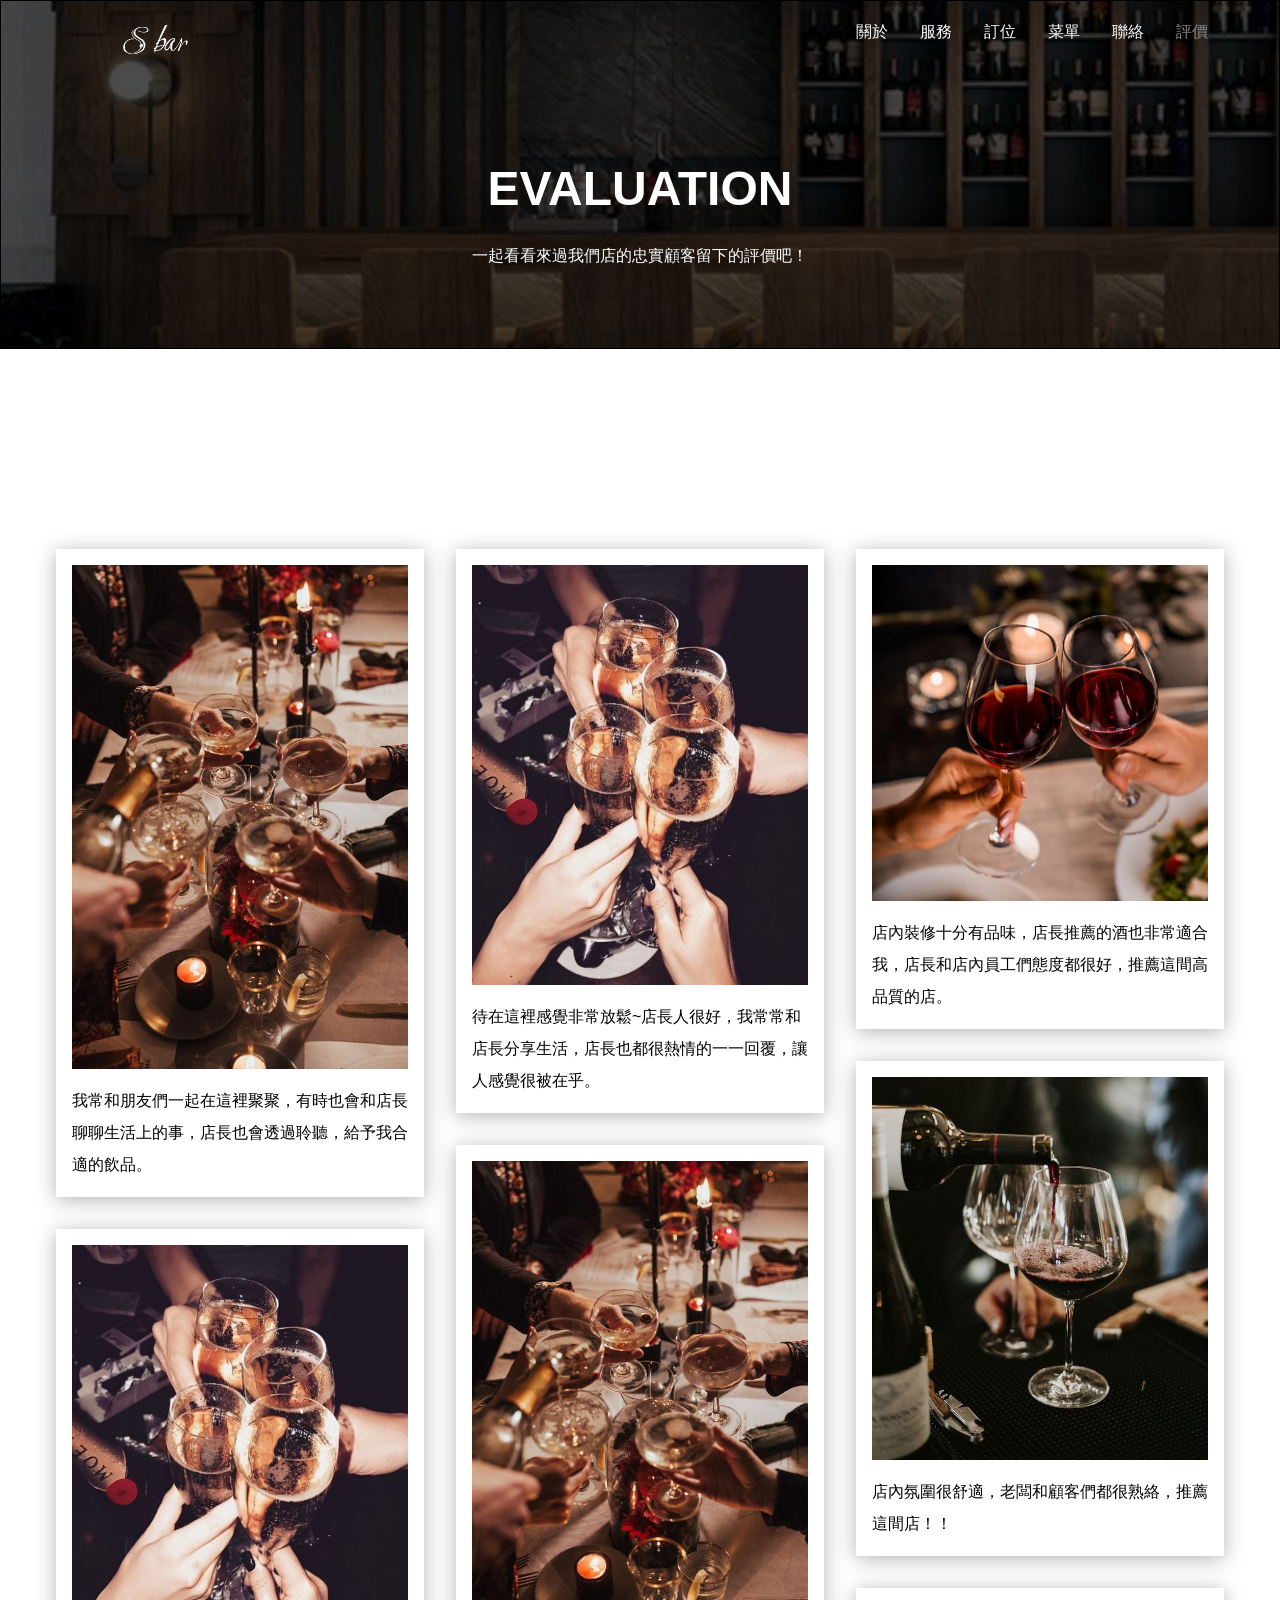
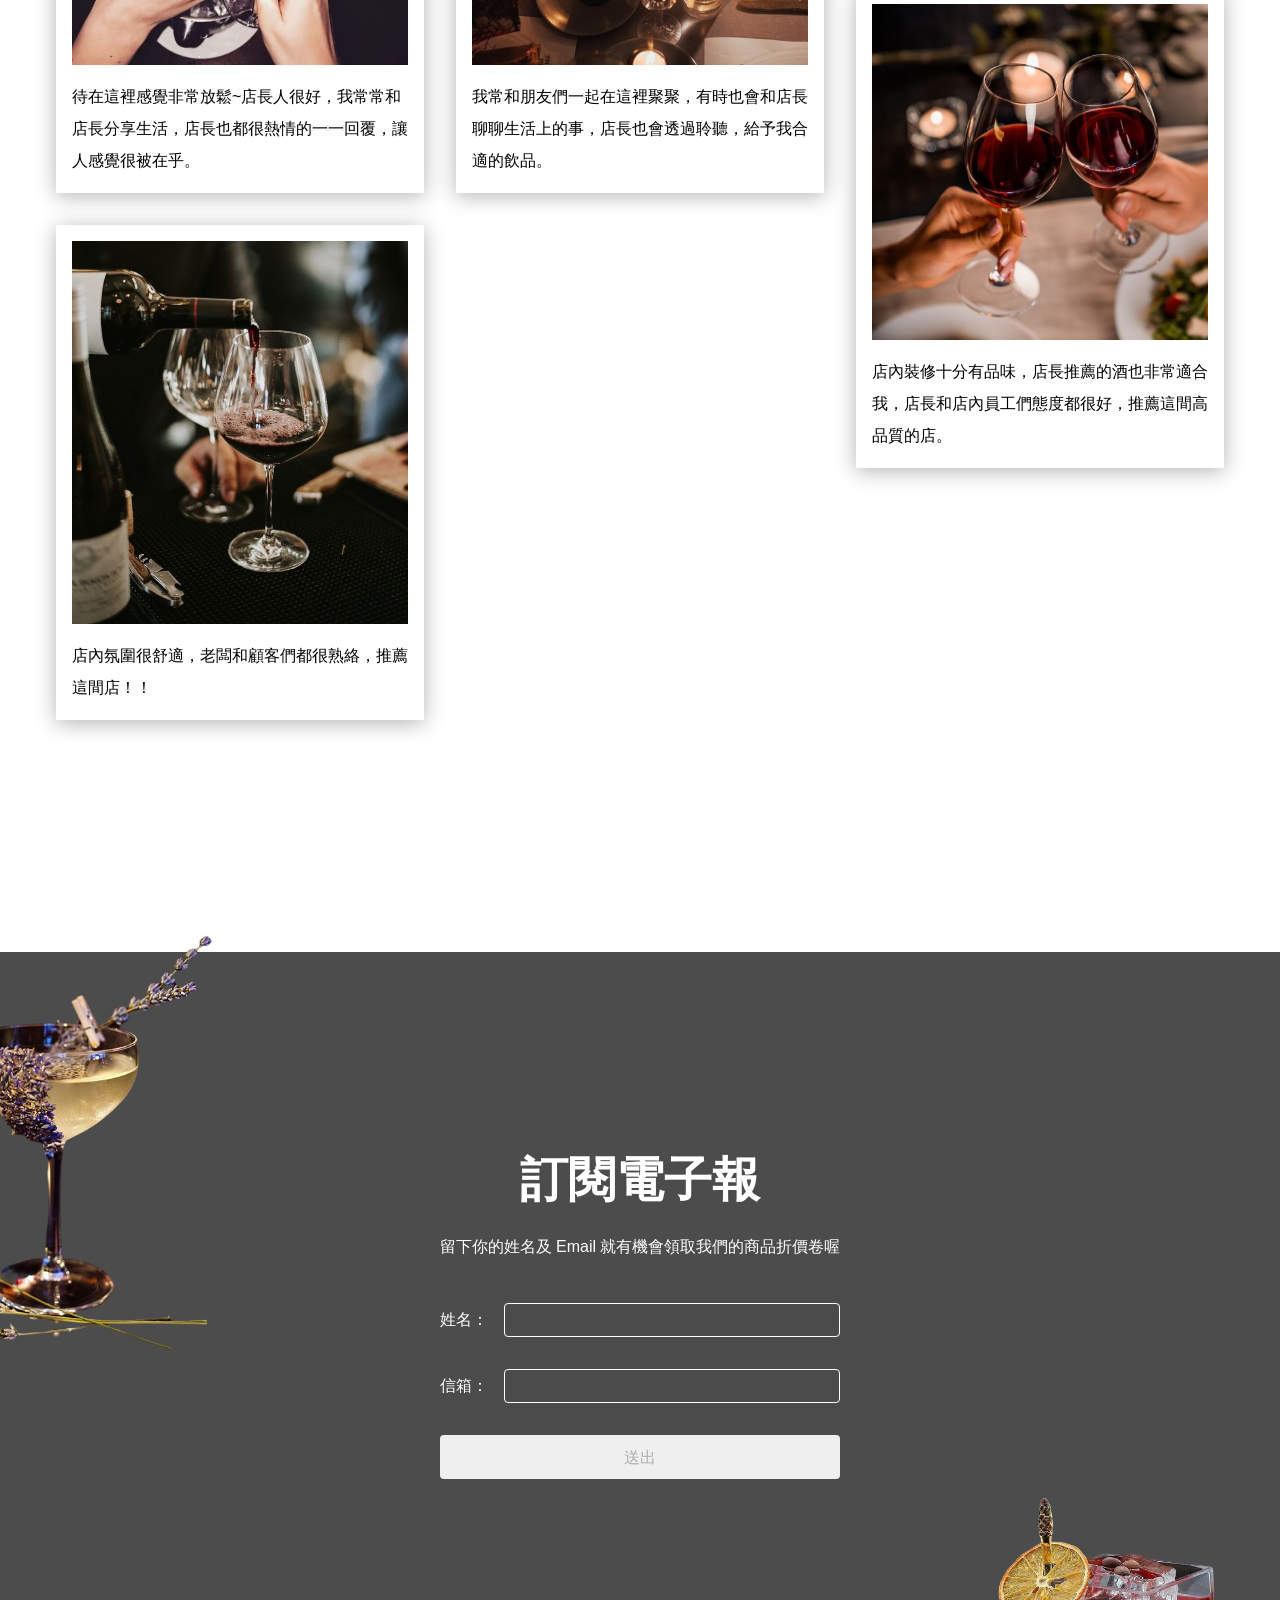
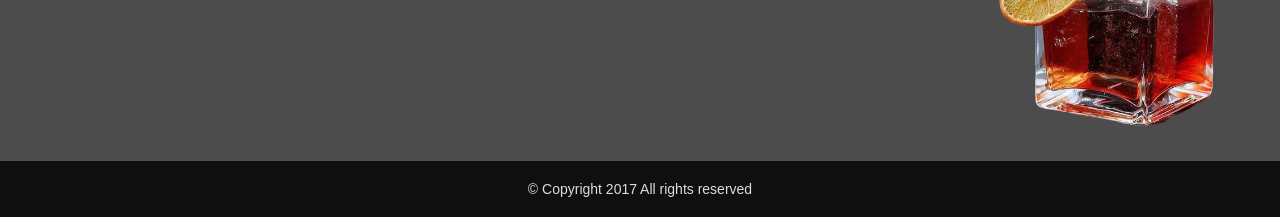
<file: evaluation.html>
<!DOCTYPE html>
<html lang="zh-Hent-TW">
<head>
	<meta charset="UTF-8">
	<meta name="viewport" content="width=device-width, initial-scale=1.0">
	<title>故酒</title>
	<!-- Normalize -->
	<link rel="stylesheet" href="assets/css/normalize.css">
	<!-- Vendor -->
	<link rel="stylesheet" href="assets/vendor/owlcarousel2/assets/owl.carousel.min.css">
	<link rel="stylesheet" href="assets/vendor/fancybox3/jquery.fancybox.css">
	<!-- <link rel="stylesheet" href="assets/vendor/owlcarousel2/assets/owl.theme.default.min.css"> -->
	<!-- Custom -->
	<link rel="stylesheet" href="assets/css/style.css">
</head>
<body>
	<div class="wrapper">

		<!-- Start header -->
		<header class="header">
			<div class="navbar">
				<div class="container">
					<a href="#!" class="brand">
						<h1>rimoo café</h1>
					</a>
					<ul class="nav js-onePageNav">
						<li class="nav-item">
							<a href="index.html#about" class="nav-link">關於</a>
						</li>
						<li class="nav-item">
							<a href="index.html#service" class="nav-link">服務</a>
						</li>
						<li class="nav-item">
							<a href="index.html#reservation" class="nav-link">訂位</a>
						</li>
						<li class="nav-item">
							<a href="index.html#menu" class="nav-link">菜單</a>
						</li>
						<li class="nav-item">
							<a href="index.html#contact" class="nav-link">聯絡</a>
						</li>
						<li class="nav-item active">
							<a href="evaluation.html" class="nav-link">評價</a>
						</li>
						<!-- <a href="#!" class="close-btn">
							<span></span>
							<span></span>
						</a> -->
					</ul>
					<a href="#!" class="menu-toggle">
						<span></span>
						<span></span>
						<span></span>
					</a>
				</div>
			</div>
		</header>
		<!-- End header -->

		<!-- Start main -->
		<section class="main">
			
			<!-- Start page title -->
			<div class="page-title">
				<div class="mask-dark"></div>
				<div class="section-intro js-fadeInUp">
					<h2 class="title">EVALUATION</h2>
					<p class="para">一起看看來過我們店的忠實顧客留下的評價吧！</p>
				</div>
			</div>
			<!-- End page title -->

			<!-- Start evaluation -->
			<div class="hero">
				<div class="container">
					<div class="masonry-row">
						<div class="masonry-col">
							<div class="eval-card">
								<img class="image" src="assets/images/evaluation/002.jpg" alt="">
								<p class="para">我常和朋友們一起在這裡聚聚，有時也會和店長聊聊生活上的事，店長也會透過聆聽，給予我合適的飲品。</p>
							</div>
						</div>
						<div class="masonry-col">
							<div class="eval-card">
								<img class="image" src="assets/images/evaluation/001.jpg" alt="">
								<p class="para">待在這裡感覺非常放鬆~店長人很好，我常常和店長分享生活，店長也都很熱情的一一回覆，讓人感覺很被在乎。</p>
							</div>
						</div>
						<div class="masonry-col">
							<div class="eval-card">
								<img class="image" src="assets/images/evaluation/003.jpg" alt="">
								<p class="para">店內裝修十分有品味，店長推薦的酒也非常適合我，店長和店內員工們態度都很好，推薦這間高品質的店。</p>
							</div>
						</div>
						<div class="masonry-col">
							<div class="eval-card">
								<img class="image" src="assets/images/evaluation/004.jpg" alt="">
								<p class="para">店內氛圍很舒適，老闆和顧客們都很熟絡，推薦這間店！！</p>
							</div>
						</div>
						<div class="masonry-col">
							<div class="eval-card">
								<img class="image" src="assets/images/evaluation/002.jpg" alt="">
								<p class="para">我常和朋友們一起在這裡聚聚，有時也會和店長聊聊生活上的事，店長也會透過聆聽，給予我合適的飲品。</p>
							</div>
						</div>
						<div class="masonry-col">
							<div class="eval-card">
								<img class="image" src="assets/images/evaluation/001.jpg" alt="">
								<p class="para">待在這裡感覺非常放鬆~店長人很好，我常常和店長分享生活，店長也都很熱情的一一回覆，讓人感覺很被在乎。</p>
							</div>
						</div>
						<div class="masonry-col">
							<div class="eval-card">
								<img class="image" src="assets/images/evaluation/003.jpg" alt="">
								<p class="para">店內裝修十分有品味，店長推薦的酒也非常適合我，店長和店內員工們態度都很好，推薦這間高品質的店。</p>
							</div>
						</div>
						<div class="masonry-col">
							<div class="eval-card">
								<img class="image" src="assets/images/evaluation/004.jpg" alt="">
								<p class="para">店內氛圍很舒適，老闆和顧客們都很熟絡，推薦這間店！！</p>
							</div>
						</div>
					</div>
				</div>
			</div>
			<!-- End evaluation -->
			
		</section>
		<!-- End main -->

		<!-- Start footer -->
		<footer class="footer">
			<div class="mask-dark"></div>
			<div class="hero">
				<img src="assets/images/parallax/006.png" alt="" class="rellax parallax-6" data-rellax-speed="-2">
				<img src="assets/images/parallax/007.png" alt="" class="rellax parallax-7" data-rellax-speed="-2">
				<div class="container">
					<!-- <a href="#!" class="brand"></a>
					<ul class="nav">
						<li class="nav-item">
							<a href="" class="nav-link">關於</a>
						</li>
						<li class="nav-item">
							<a href="" class="nav-link">服務</a>
						</li>
						<li class="nav-item">
							<a href="" class="nav-link">訂位</a>
						</li>
						<li class="nav-item">
							<a href="" class="nav-link">菜單</a>
						</li>
						<li class="nav-item">
							<a href="" class="nav-link">聯絡</a>
						</li>
					</ul> -->
					<div class="section-intro js-fadeInUp">
						<h2 class="title">訂閱電子報</h2>
						<p class="para">留下你的姓名及 Email 就有機會領取我們的商品折價卷喔</p>
					</div>

					<form class="form js-fadeInUp" action="http://www.newsleopard.com/mailverify.htm?x=0000000065862abb01658ae5d37d35b1" target="popupwindow" method="post" onsubmit="window.open('', 'popupwindow', 'yesscrollbars=,width=350,height=115');return true">
						<div class="form__item">
							<label class="form__label" for="name">姓名：</label>
							<input id="name" class="form__input" type="text" name="name">
						</div>
						<div class="form__item">
							<label class="form__label" for="mail">信箱：</label>
							<input id="mail" class="form__input" type="email" name="email">
						</div>
						<div class="form__item">
							<input class="form__submit btn btn-primary btn-lg" type="submit" value="送出">
						</div>
					</form>

				</div>
			</div>
			<div class="copyright">
				<p>© Copyright 2017 All rights reserved</p>
			</div>
		</footer>
		<!-- End footer -->

	</div>
</body>
<!-- JS -->
<!-- lib -->
<script src="assets/vendor/jquery/jquery-3.3.1.min.js"></script>
<!-- vendor -->
<script src="assets/vendor/masonry/masonry.pkgd.min.js"></script>
<!-- custom -->
<script>
	// 導覽列的變化
	// x = $('.navbar').height();
	// console.log(x);
	// 抓取視窗偵測滾動事件
	$(window).scroll(function(){
		scrolledPx = $(this).scrollTop(); //抓取滾動距離
		if(scrolledPx >= 80){ //條件判斷 "如果滾動距離大於200px"
			$('.navbar').addClass('active'); //加上 active class
		}else{
			$('.navbar').removeClass('active'); //移除 active class
		}
	})

	// 彈跳選單 or 下拉選單
	$('.menu-toggle').on('click', function(){
		$(this).toggleClass('active');
		$('.navbar .nav').toggleClass('active');
	})
	$('.nav-link').on('click', function(){
		$('.menu-toggle').removeClass('active');
		$('.navbar .nav').removeClass('active');
	})

	// Masonry
	$('.masonry-row').masonry({
		itemSelector: '.masonry-col'
	});

</script>

</html>
</file>
<file: assets/css/style.css>
/**
 * Page name
 * Copyright 2017
 * Author
 * Licensed 
 */
/*------------------------------------*\
    Content
\*------------------------------------*/
/**
 * Content............You're reading it!
 * Globel...............Set common style
 * Layout...........Set grid
 * Components...........Set components styles
 */
 
 
/*------------------------------------*\
    Globel
\*------------------------------------*/
*{
	box-sizing: border-box;
	position: relative;
}
html,body{
	font-family: '微軟正黑體', arial;
}
h1,h2,h3,h4,h5,h6,p{
	padding: 0;
	margin: 0;
}
ul{
	list-style: none;
	margin: 0;
	padding: 0;
}
a{
	text-decoration: none;
	color: #333;
	outline: none;
}


/*------------------------------------*\
    Layout
\*------------------------------------*/
.container{
	max-width: 1200px;
	margin: 0 auto;
	/*border: 1px solid #ccc;*/
	height: 100%;
	padding-right: 16px;
	padding-left: 16px;
}
.row{
	margin-left: -16px;
	margin-right: -16px;
}
.row:after{
	content: '';
	display: block;
	clear: both;
}
.col-lg-6,.col-lg-4,.col-lg-3,
.col-md-6,.col-md-12,
.col-sm-12{
	float: left;
	/*border: 1px solid red;*/
	padding-left: 16px;
	padding-right: 16px;
}
.col-lg-6{
	width: 50%;
}
.col-lg-4{
	width: 33.3333333%;
}
.col-lg-3{
	width: 25%;
}
@media (max-width: 768px){
	.col-md-6{
		width: 50%;
	}
	.col-md-12{
		width: 100%;
	}
}
@media (max-width: 576px){
	.col-sm-12{
		width: 100%;
	}
}
/*------------------------------------*\
    Components
\*------------------------------------*/

/* btn */
.btn{
	font-size: 16px;
	line-height: 24px;
	padding: 4px 16px;
	border: 1px solid rgba(0, 0, 0, 0);
	color: #fff;
	border-radius: 4px;
	transition: all 0.3s;
	cursor: pointer;
	outline: none;
}

.btn:hover{
	transition: 0.5s;
	transform: scale(1.1);
}

/* 大小設定 */
.btn.btn-lg{
	padding: 8px 32px;
}
/* 主要按鈕 */
.btn.btn-primary{
	;

	color: 	#f69797;
}

/* 次要按鈕 */
.btn.btn-secondary{

	color: 	#d3d3d3;
}
.btn.btn-secondary:hover{

	color: 	#d3d3d3;
}

.btn.btn-secondary {
  margin: 0 0 50px;
  font-weight: normal;
  color: ;
  transition: all .3s ease;}
.btn.btn-secondary:hover {
    text-shadow: 1px 1px 0 lighten($bg, 15%), 2px 2px 0 lighten($bg, 10%), 3px 3px 0 lighten($bg, 5%);
    
  }
}

.btn.btn-secondary {
  float: left;
  width: 50%;
  height: 44px;
  margin: 30px 0;
  line-height: 24px;
  text-align: center;
  font-weight: normal;

  }
}

  @media screen and (max-width: 768px) 
    width: 100%;
a, a > span {
  position: relative;
  }

.btn.btn-secondary:before {
    left: 0;
    bottom: 0;
    width: 100%;
    height: 2px;
    background: 	#b4b4b4;
    transform: scaleX(0);
    content: "";
    position: absolute;
    transition: transform 0.5s ease;}

.btn.btn-secondary {
  padding-top: 10px;}
.btn.btn-secondary:before {
    left: 0;
    bottom: 0;
    width: 100%;
    height: 2px;
    background: $hover;
    transform:  scaleX(0);
  }
.btn.btn-secondary:hover:before {
    transform:  scaleX(1);
  }


.btn.btn-primary {
  margin: 0 0 50px;
  font-weight: normal;
  color: #acacac;
  transition: all .3s ease;}
.btn.btn-primary:hover {
    text-shadow: 1px 1px 0 lighten($bg, 15%), 2px 2px 0 lighten($bg, 10%), 3px 3px 0 lighten($bg, 5%);
   
  }
}

.btn.btn-primary {
  float: left;
  width: 50%;
  height: 44px;
  margin: 30px 0;
  line-height: 24px;
  text-align: center;
  font-weight: normal;

  }
}

  @media screen and (max-width: 768px) 
    width: 100%;
a, a > span {
  position: relative;
  }

.btn.btn-primary:before {
    left: 0;
    bottom: 0;
    width: 100%;
    height: 2px;
    background: 	#b4b4b4;
    transform: scaleX(0);
    content: "";
    position: absolute;
    transition: transform 0.5s ease;}

.btn.btn-primary {
  padding-top: 10px;}
.btn.btn-primary:before {
    left: 0;
    bottom: 0;
    width: 100%;
    height: 2px;
    background: $hover;
    transform:  scaleX(0);
  }
.btn.btn-primary:hover:before {
    transform:  scaleX(1);
  }

.btn-group-center{
	text-align: center;
}
.btn-group-center .btn{
	margin-left: 12px;
	margin-right: 12px;
}
.btn-group-right{
	text-align: right;
}
.btn-group-right .btn{
	margin-left: 24px;
}
@media (max-width: 576px){
	.btn-group-center{
		display: flex;
		flex-direction: column;
		width: 240px;
		margin: 0 auto;
	}
	.btn-group-center .btn{
		margin-bottom: 24px;
	}
	.btn-group-center .btn:last-child{
		margin-bottom: 0;
	}
}

/* image-container */
.image-container{
	width: 100%;
}

.image-container:hover{
	opacity: 1;

	transition: 0.5s;

}

.image-container .image:hover {
    filter: drop-shadow(8px 8px 10px #888888);
}

.image-container .image {
    position: absolute;
    top: 0;
    left: 0;
    width: 100%;
    height: 100%;
    background-position: center;
    background-size: cover;
    background-repeat: no-repeat;
    border-radius: 10px;
    transition: 0.5s;
}
	
.image-container:before{
	content: '';
	display: block;
	width: 100%;
	padding-top: 75%;
}
.image-container .image{
	position: absolute;
	top: 0;
	left: 0;
	width: 100%;
	height: 100%;
	background-position: center;
	background-size: cover;
	background-repeat: no-repeat;
	border-radius: 60px;
}



/* navbar */
.navbar{
	height: 100px;
	/*background-color: rgba(0,0,0,0.8);*/
	/* border-bottom: 1px solid #666; */
	position: fixed;
	top: 0;
	left: 0;
	z-index: 500;
	width: 100%;
	transition: all 0.3s;
}
.navbar.active{
	height: 64px;
	border-bottom: 0px;
	background-color: rgba(0,0,0,0.8);
}
.navbar .brand{
	display: inline-block;
	width: 200px;
	height: 80px;
	background-image: url('../images/common/logo.png');
	background-size: contain;
	background-position: center;
	background-repeat: no-repeat;
	text-indent: 100%;
	white-space: nowrap;
	overflow: hidden;
	transition: all 0.3s;
}
.navbar.active .brand{
	width: 160px;
	height: 64px;
}
.navbar .nav{
	float: right;
}
.navbar .nav .nav-item{
	float: left;
}

.nav-link:hover:before {
    transform: scaleX(1);
    transform-origin: bottom top;
}

.nav-link:before {
    content: " ";
    display: block;
    position: absolute;
    inset: 5%;
    width: 50px;
    height: 25px;
    background: rgba(240,240,240,240);
    left: 7px;
    top: 20px;
    z-index: -1;
    transition: transform .3s ease;
}

.nav-link:before {
    transform: scaleX(0);
    transform-origin: bottom top;
}


.navbar .nav .nav-link{
	color: #fefefe;
	display: block;
	line-height: 24px;
	padding: 20px 16px;
	transition: all 0.3s;
}
.navbar .nav .nav-link:hover,
.navbar .nav .nav-item.active .nav-link{
	color: #888888;
}
@media (max-width: 768px){
	.navbar .nav{
		position: fixed;
		top: 0;
		left: 0;
		width: 100%;
		height: 100%;
		background-color: #000;
		z-index: 500;

		display: flex;
		justify-content: center;
		flex-direction: column;
		
		opacity: 0;
		visibility: hidden;
		transition: all 0.3s;
	}
	.navbar .nav.active{
		opacity: 1;
		visibility: visible;
	}
	.navbar .nav .nav-item{
		float: none;
	}
	.navbar .nav .nav-item .nav-link{
		width: 100%;
		padding: 12px 16px;
		text-align: center;
	}
}

/* menu-toggle */
.menu-toggle{
	width: 48px;
	height: 48px;
	float: right;
	margin-top: 8px;
	padding: 12px 8px;
	display: none;
	z-index: 600;
}
@media (max-width: 768px){
	.menu-toggle{
		display: block;
	}
}
.menu-toggle span{
	width: 32px;
	height: 2px;
	display: block;
	background-color: #A8A8A8;
	/*margin-bottom: 8px;*/
	position: absolute;
	left: 50%;
	transform: translate(-50%,0);
	transition: all 0.3s;
}
.menu-toggle span:nth-child(1){
	top: 12px;
}
.menu-toggle.active span:nth-child(1){
	top: 50%;
	transform: translate(-50%,-50%) rotate(45deg);
}
.menu-toggle span:nth-child(2){
	top: 22px;
}
.menu-toggle.active span:nth-child(2){
	opacity: 0;
}
.menu-toggle span:nth-child(3){
	top: 32px;
}
.menu-toggle.active span:nth-child(3){
	top: 50%;
	transform: translate(-50%,-50%) rotate(-45deg);
}


/* close-btn */
.close-btn{
	width: 48px;
	height: 48px;
	position: absolute;
	right: 16px;
	top: 8px;
	display: none;
}
@media (max-width: 768px){
	.close-btn{
		display: block;
	}
}
.close-btn span{
	width: 40px;
	height: 2px;
	background-color: #A8A8A8;
	display: block;
	position: absolute;
	top: 50%;
	left: 50%;
	transform: translate(-50%,-50%);
}
.close-btn span:nth-child(1){
	transform: translate(-50%,-50%) rotate(45deg);
}
.close-btn span:nth-child(2){
	transform: translate(-50%,-50%) rotate(-45deg);
}

/* hero */
.hero{
	padding-top: 200px;
	padding-bottom: 200px;
}
@media (max-width: 768px){
	.hero{
		padding-top: 80px;
		padding-bottom: 80px;
	}
}
.hero.hero-bg-white{
	background-color: #fefefe;
}
.hero.hero-bg-grey{
	background-color: #efefef;
}

/* jumbotron */
.jumbotron{
	border: 1px solid #000;
	padding-top: 184px;
	padding-bottom: 120px;
	/*background-image: url('../images/bg/bg001.jpg');*/
	background-position: center;
	background-size: cover;
	background-attachment: fixed;
}
.jumbotron .mask-dark{
	background-color: rgba(0,0,0,0.2);
}
.jumbotron .logo-image{
	width: 320px;
	height: 320px;
	background-image: url('../images/common/logo-w.png');
	background-position: center;
	background-size: contain;
	background-repeat: no-repeat;
	margin: 0 auto;
}
@media (max-width: 768px){
	.jumbotron{
		padding-top: 144px;
		padding-bottom: 80px;
	}
	.jumbotron .logo-image{
		width: 200px;
		height: 200px;
	}
}

/* mask */
.mask-dark{
	position: absolute;
	width: 100%;
	height: 100%;
	left: 0;
	top: 0;
	background-color: rgba(0,0,0,0.7);
}

/* about-preview */
@media (max-width: 768px){
	.about-preview{
		margin-bottom: 48px;
	}
}
.about-preview .title{
	font-size: 32px;
	color: #333;
	margin-bottom: 24px;
	margin-top: 80px;
	animation-name: tipsy;
	/*動畫時間*/
	animation-duration: 3.5s;
	/*動畫延遲*/
	animation-delay: 1.0s;
	/*動畫次數-無限次*/
	animation-iteration-count: infinite;
}

@keyframes tipsy {
    0% {
      transform: translateY(50px);
      opacity: 0;
      -webkit-clip-path: polygon(100% 0, 100% 100%, 0 100%, 0 80%);
      clip-path: polygon(100% 0, 100% 100%, 0 100%, 0 80%);
  }
  20% {
      transform: translateY(10px);
      opacity: 1;
      -webkit-clip-path: polygon(100% 0, 100% 100%, 0 100%, 0 0);
      clip-path: polygon(100% 0, 100% 100%, 0 100%, 0 0);
  }
  80% {
       transform: translateY(0);
       opacity: 1;
      -webkit-clip-path: polygon(100% 0, 100% 100%, 0 100%, 0 0);
      clip-path: polygon(100% 0, 100% 100%, 0 100%, 0 0);
  }
  100% {
       transform: translateY(50px);
       opacity: 0;
      -webkit-clip-path: polygon(100% 0, 100% -0%, 0 100%, 0 100%);
      clip-path: polygon(100% 0, 100% -0%, 0 100%, 0 100%);
    
  }
}

@media (max-width: 992px){
	.about-preview .title{
		margin-top: 0;
	}
}
.about-preview .para{
	font-size: 16px;
	line-height: 32px;
	color: #333;
	margin-bottom: 24px;
}

/* section-intro */
.section-intro{
	text-align: center;
	margin-bottom: 40px;
}
.section-intro .title{
	font-size: 48px;
	color: #333;
	margin-bottom: 24px;
}
.section-intro .para{
	font-size: 16px;
	line-height: 32px;
	color: #333;
}
@media (max-width: 768px){
	.section-intro .title{
		font-size: 32px;
	}
}

/* service-item */
@media (max-width: 768px){
	.service-item{
		margin-bottom: 48px;
	}
	.service-group [class^="col-"]:last-child .service-item{
		margin-bottom: 0;
	}
}
.service-item .preview{
	padding-top: 16px;
}
.service-item .title{
	font-size: 24px;
	color: #333;
	margin-bottom: 8px;

	white-space: nowrap;
	overflow: hidden;
	text-overflow: ellipsis;
}
.service-item .subtitle{
	font-size: 14px;
	color: #A8A8A8;
	margin-bottom: 16px;
}
.service-item .para{
	color: #333;
	font-size: 16px;
	line-height: 24px;
	margin-bottom: 24px;

	/*border: 1px solid #000;*/
	height: 72px;
	overflow: hidden;
}

/* reservation */
.reservation{
	background-image: url('../images/bg/bg002.jpg');
	background-position: center;
	background-size: cover;
	background-attachment: fixed;
}
.reservation .section-intro .title,
.reservation .section-intro .para{
	color: #fefefe;
}

/* menu-list */
.menu-list{
	margin-bottom: 64px;
}
.menu-list:last-child{
	margin-bottom: 0;
}
.menu-list .title-bar{
	/*border: 1px solid #000;*/
	margin-bottom: 24px;
}
.menu-list .title-bar:after{
	content: '';
	display: block;
	clear: both;
}
.menu-list .title-bar .title{
	font-size: 24px;
	line-height: 40px;
	color: #707070;
	float: left;
	padding-left: 16px;
}
.menu-list .title-bar .title:before{
	content: '';
	display: inline-block;
	width: 4px;
	height: 24px;
	background-color: #707070;
	
	position: absolute;
	left: 0;
	top: 50%;
	transform: translate(0,-50%);
}
.menu-list .title-bar .btn{
	padding-top: 8px;
	padding-bottom: 8px;
	float: right;
}
.menu-list .list-item .image-container{
	margin-bottom: 16px;
}
.menu-list .list-item .image-container:before{
	padding-top: 100%;
}
.menu-list .list-item .title{
	font-size: 18px;
	color: #333;
	line-height: 24px;
	margin-bottom: 8px;
}
.menu-list .list-item .subtitle{
	font-size: 14px;
	color: #A8A8A8;
}
@media (max-width: 768px){
	.menu-list .list-item{
		/*margin-bottom: 48px;*/
	}
}

/* owl-carousel */
.owl-theme .owl-dots{
	display: flex;
	justify-content: center;
	margin-top: 24px;
}
@media (max-width: 768px){
	.owl-theme .owl-dots{
		margin-bottom: 24px;
	}
}
.owl-theme button.owl-dot{
	display: inline-block;
	vertical-align: top;
	width: 15px;
	height: 15px;
	border-radius: 50%;
	background-color: #C8C8C8;
	outline: none;
	margin: 0 4px;
}
.owl-theme button.owl-dot.active{
	background-color: #A8A8A8;
}
.owl-theme .owl-nav{
	position: absolute;
	top: calc((100% - 106px) / 2);
	width: 100%;
}
.owl-theme .owl-nav button.owl-prev,
.owl-theme .owl-nav button.owl-next{
	width: 40px;
	height: 40px;
	border-radius: 50%;
	background-color: #A8A8A8;
	outline: none;
	color: #fff;
	box-shadow: 0 3px 5px rgba(0,0,0,0.5);
	position: absolute;
	transform: translate(0,-50%);
	top: 0;
	opacity: 0.5;
	transition: all 0.3s;
}
.owl-theme:hover .owl-nav button.owl-prev,
.owl-theme:hover .owl-nav button.owl-next{
	opacity: 1;
}
@media (max-width: 768px){
	.owl-theme .owl-nav button.owl-prev,
	.owl-theme .owl-nav button.owl-next{
		opacity: 1;
	}
}
.owl-theme .owl-nav button.owl-prev{
	left: -16px;
}
.owl-theme .owl-nav button.owl-next{
	right: -16px;
}



/* contact */
.contact-info{
	padding-top: 40px;
}
.contact-info .info-item{
	margin-bottom: 24px;
}
.contact-info .info-item .title{
	color: #A8A8A8
	margin-bottom: 16px;
}
.contact-info .info-item .title span{
	display: inline-block;
	border-bottom: 2px solid #A8A8A8;
	line-height: 36px;
}
.contact-info .info-item .info{
	line-height: 32px;
}
.map-container{
	width: 100%;
	padding-top: 75%;
}
.map-container iframe{
	position: absolute;
	top: 0;
	left: 0;
}

/* footer */
.footer{
	background-image: url('../images/bg/bg003.jpg');
	background-position: center;
	background-size: cover;
	background-attachment: fixed;
}
.footer .brand{
	width: 240px;
	height: 240px;
	display: block;
	margin: 0 auto;
	background-image: url('../images/common/logo-w.png');
	background-position: center;
	background-size: contain;
}
@media (max-width: 768px){
	.footer .brand{
		width: 200px;
		height: 200px;
	}
}
.footer .nav{
	display: flex;
	justify-content: center;
}
.footer .nav .nav-link{
	display: block;
	color: #fefefe;
	padding: 24px;
	line-height: 24px;
	transition: all 0.3s;
}
@media (max-width: 768px){
	.footer .nav .nav-link{
		padding: 24px 8px;
	}
}
.footer .nav .nav-link:hover{
	color: #A8A8A8;
}
.footer .copyright{
	background-color: rgba(0,0,0,0.8);
	color: #ddd;
	text-align: center;
	line-height: 24px;
	padding: 16px 0;
	font-size: 14px;
}
.footer .section-intro .title,
.footer .section-intro .para{
	color: #fff;
}

/* form */
.form{
	max-width: 400px;
	margin: 0 auto;
}
.form__item{
	display: flex;
	margin-bottom: 32px;
	align-items: center;
}
.form__label{
	color: #fff;
	margin-right: 16px;
}
.form__input{
	display: inline-block;
	flex: 1;
	border: 1px solid #fff;
	line-height: 32px;
	background-color: transparent;
	color: #fff;
	border-radius: 4px;
	padding: 0 8px;
	outline: none;
}
.form__input:focus{
	border: 1px solid #A8A8A8;
}
.form__submit{
	flex: 1;
}

/* hidden */
.desktop-hidden{
	display: none;
}
@media (max-width: 768px){
	.desktop-hidden{
		display: block;
	}
	.mobile-hidden{
		display: none;
	}
}

/* parallax */
.rellax{
	position: absolute;
}
@media (max-width: 1024px){
	.rellax{
		display: none;
	}
}
.parallax-1{
	width: 30%;
	right: 0;
	top: -20%;
}
.parallax-2{
	width: 20%;
	left: 0;
	top: -20%;
}
.parallax-3{
	width: 25%;
	right: 0;
	top: -25%;
}
.parallax-4{
	width: 30%;
	left: 0;
	top: 0%;
}
.parallax-5{
	width: 22%;
	right: 0;
	top: -15%;
}
.parallax-6{
	width: 30%;
	left: -10%;
	top: -15%;
}
.parallax-7{
	width: 25%;
	right: 0%;
	bottom: 0%;
}

/* evaluation page */

/* page title */
.page-title{
	padding-top: 160px;
	padding-bottom: 76px;
	border: 1px solid #000;
	background-image: url('../images/bg/bg001.jpg');
	background-size: cover;
	background-position: center;
	background-repeat: no-repeat;
}
.page-title .section-intro{
	margin-bottom: 0;
}
.page-title .section-intro .title,
.page-title .section-intro .para{
	color: #fff;
}

/* eval card */
.eval-card{
	padding: 16px;
	box-shadow: 0 3px 20px rgba(0,0,0,0.3);
	margin-bottom: 32px;
}
.eval-card .image{
	display: block;
	width: 100%;
	margin-bottom: 16px;
}
.eval-card .para{
	line-height: 32px;
	font-size: 16px;
}

.masonry-row{
	margin-left: -16px;
	margin-right: -16px;
}
.masonry-col{
	padding-left: 16px;
	padding-right: 16px;
	width: 33.333333%;
}
@media (max-width: 768px){
	.masonry-col{
		width: 50%;
	}
}
@media (max-width: 576px){
	.masonry-col{
		width: 100%;
	}
}
</file>
